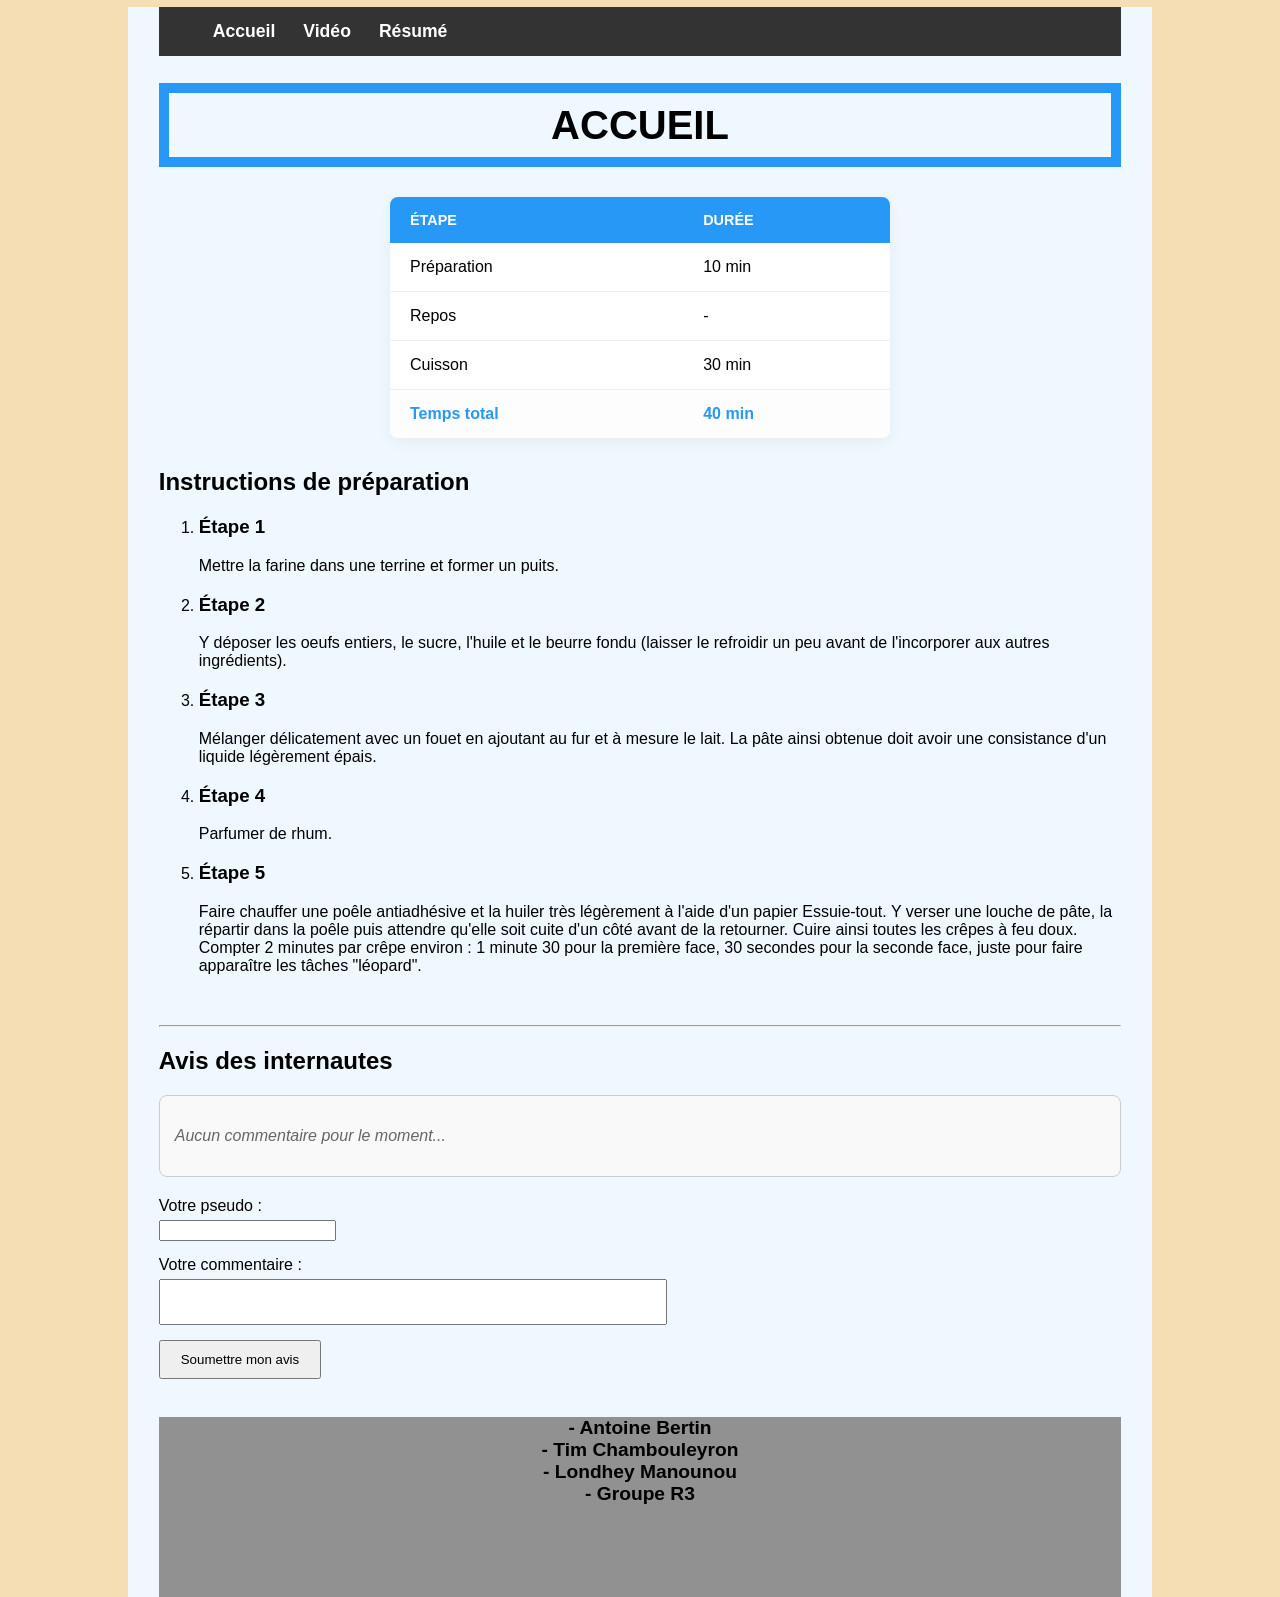
<file: index.html>
<!DOCTYPE html>
<html lang="fr">

	<head>
		<meta charset="UTF-8">
		<meta name="viewport" content="width=device-width, initial-scale=1.0">
		<link rel="stylesheet" href="style.css">
		<link rel="shortcut icon" href="maison.png" type="image/x-icon">
		<title> Accueil </title>
	</head>

	<body>
		<nav> 
			<ul>
				<li> <a href="index.html">Accueil</a> </li>
				<li> <a href="video.html">Vidéo</a> </li>
				<li> <a href="resume.html">Résumé</a> </li>
			</ul>
		</nav>
		
		<header>
			<h1> Accueil </h1>
		</header>

		<main>
			<table id="unTab">
				<thead>
					<tr>
						<th>Étape</th>
						<th>Durée</th>
					</tr>
				</thead>
				<tbody>
					<tr>
						<td> Préparation </td>
						<td> 10 min </td>
					</tr>
					<tr>
						<td> Repos </td>
						<td>-</td>
					</tr>
					<tr>
						<td> Cuisson </td>
						<td> 30 min </td>
					</tr>
					<tr>
						<td> <strong> Temps total </strong> </td>
						<td> <strong> 40 min </strong> </td>
					</tr>
				</tbody>
			</table>

			<section>
				<h2>Instructions de préparation</h2>
					<ol>
						<li>
							<h3>Étape 1</h3>
							<p>Mettre la farine dans une terrine et former un puits.</p>
						</li>
						<li>
							<h3>Étape 2</h3>
							<p>Y déposer les oeufs entiers, le sucre, l'huile et le beurre fondu (laisser le refroidir un peu avant de l'incorporer aux autres ingrédients).</p>
						</li>
						<li>
							<h3>Étape 3</h3>
							<p>Mélanger délicatement avec un fouet en ajoutant au fur et à mesure le lait. La pâte ainsi obtenue doit avoir une consistance d'un liquide légèrement épais.</p>
						</li>
						<li>
							<h3>Étape 4</h3>
							<p>Parfumer de rhum.</p>
						</li>
						<li>
							<h3>Étape 5</h3>
							<p>Faire chauffer une poêle antiadhésive et la huiler très légèrement à l'aide d'un papier Essuie-tout. Y verser une louche de pâte, la répartir dans la poêle puis attendre qu'elle soit cuite d'un côté avant de la retourner. Cuire ainsi toutes les crêpes à feu doux. Compter 2 minutes par crêpe environ : 1 minute 30 pour la première face, 30 secondes pour la seconde face, juste pour faire apparaître les tâches "léopard".</p>
						</li>
				</ol>
			</section>

			<section id="espace-commentaires" style="margin-top: 50px;">
				<hr>
				<h2>Avis des internautes</h2>

				<div id="zoneCommentaires" style="background: #f9f9f9; padding: 15px; border-radius: 8px; margin-bottom: 20px; border: 1px solid #ccc; font-family: sans-serif;">
					<p style="color: #666;"><em>Aucun commentaire pour le moment...</em></p>
				</div>

				<form id="monFormulaire">
					<div style="margin-bottom: 15px;">
						<label for="pseudo">Votre pseudo : </label>
						<br>
						<input type="text" id="pseudo" name="unpseudo" required style="margin-top: 5px;"/>
					</div>
					<div style="margin-bottom: 15px;">
						<label for="comm">Votre commentaire : </label>
						<br>
						<input type="text" id="comm" name="uncomm" required style="width: 100%; max-width: 500px; height: 40px; margin-top: 5px;"/>
					</div>
					<div>
						<button type="submit" style="padding: 10px 20px; cursor: pointer;">Soumettre mon avis</button>
					</div>
				</form>
			</section>

		</main>

		<footer>
			<p>
				- Antoine Bertin<br>
				- Tim     Chambouleyron<br>
				- Londhey Manounou<br>
				- Groupe R3
			</p>
		</footer>

		<script>
			const form = document.getElementById('monFormulaire');
			const zone = document.getElementById('zoneCommentaires');

			form.addEventListener('submit', function(e) {
				e.preventDefault(); // Empêche la page de se recharger

				const pseudo = document.getElementById('pseudo').value;
				const message = document.getElementById('comm').value;

				// Création du bloc de texte pour le commentaire
				const nouveauCom = document.createElement('div');
				nouveauCom.style.borderBottom = "1px solid #ddd";
				nouveauCom.style.padding = "10px 0";
				nouveauCom.innerHTML = `<strong>${pseudo}</strong> : ${message}`;

				// Nettoyage du message "Aucun commentaire"
				const messageVide = zone.querySelector('em');
				if (messageVide) {
					zone.innerHTML = '';
				}

				// Ajout au site
				zone.appendChild(nouveauCom);

				// Réinitialisation du formulaire
				form.reset();
			});
		</script>
	</body>

</html>
</file>
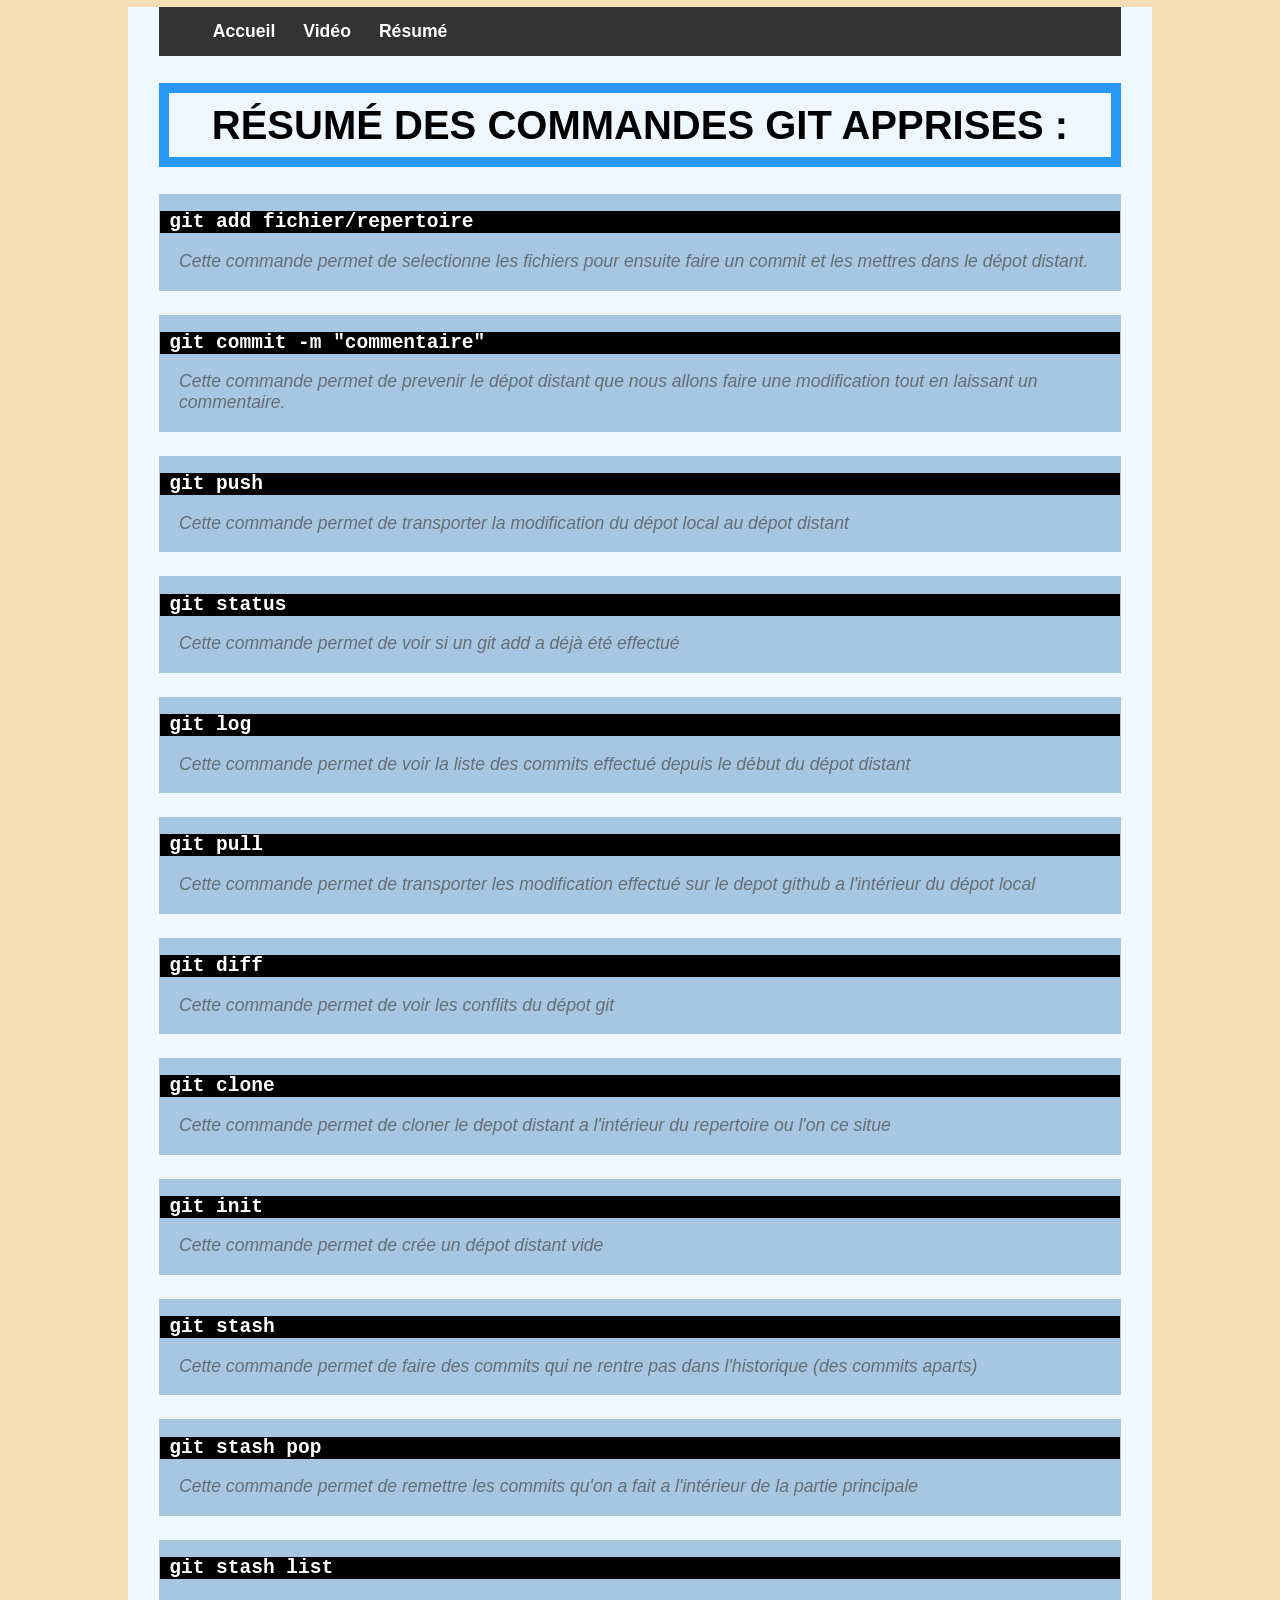
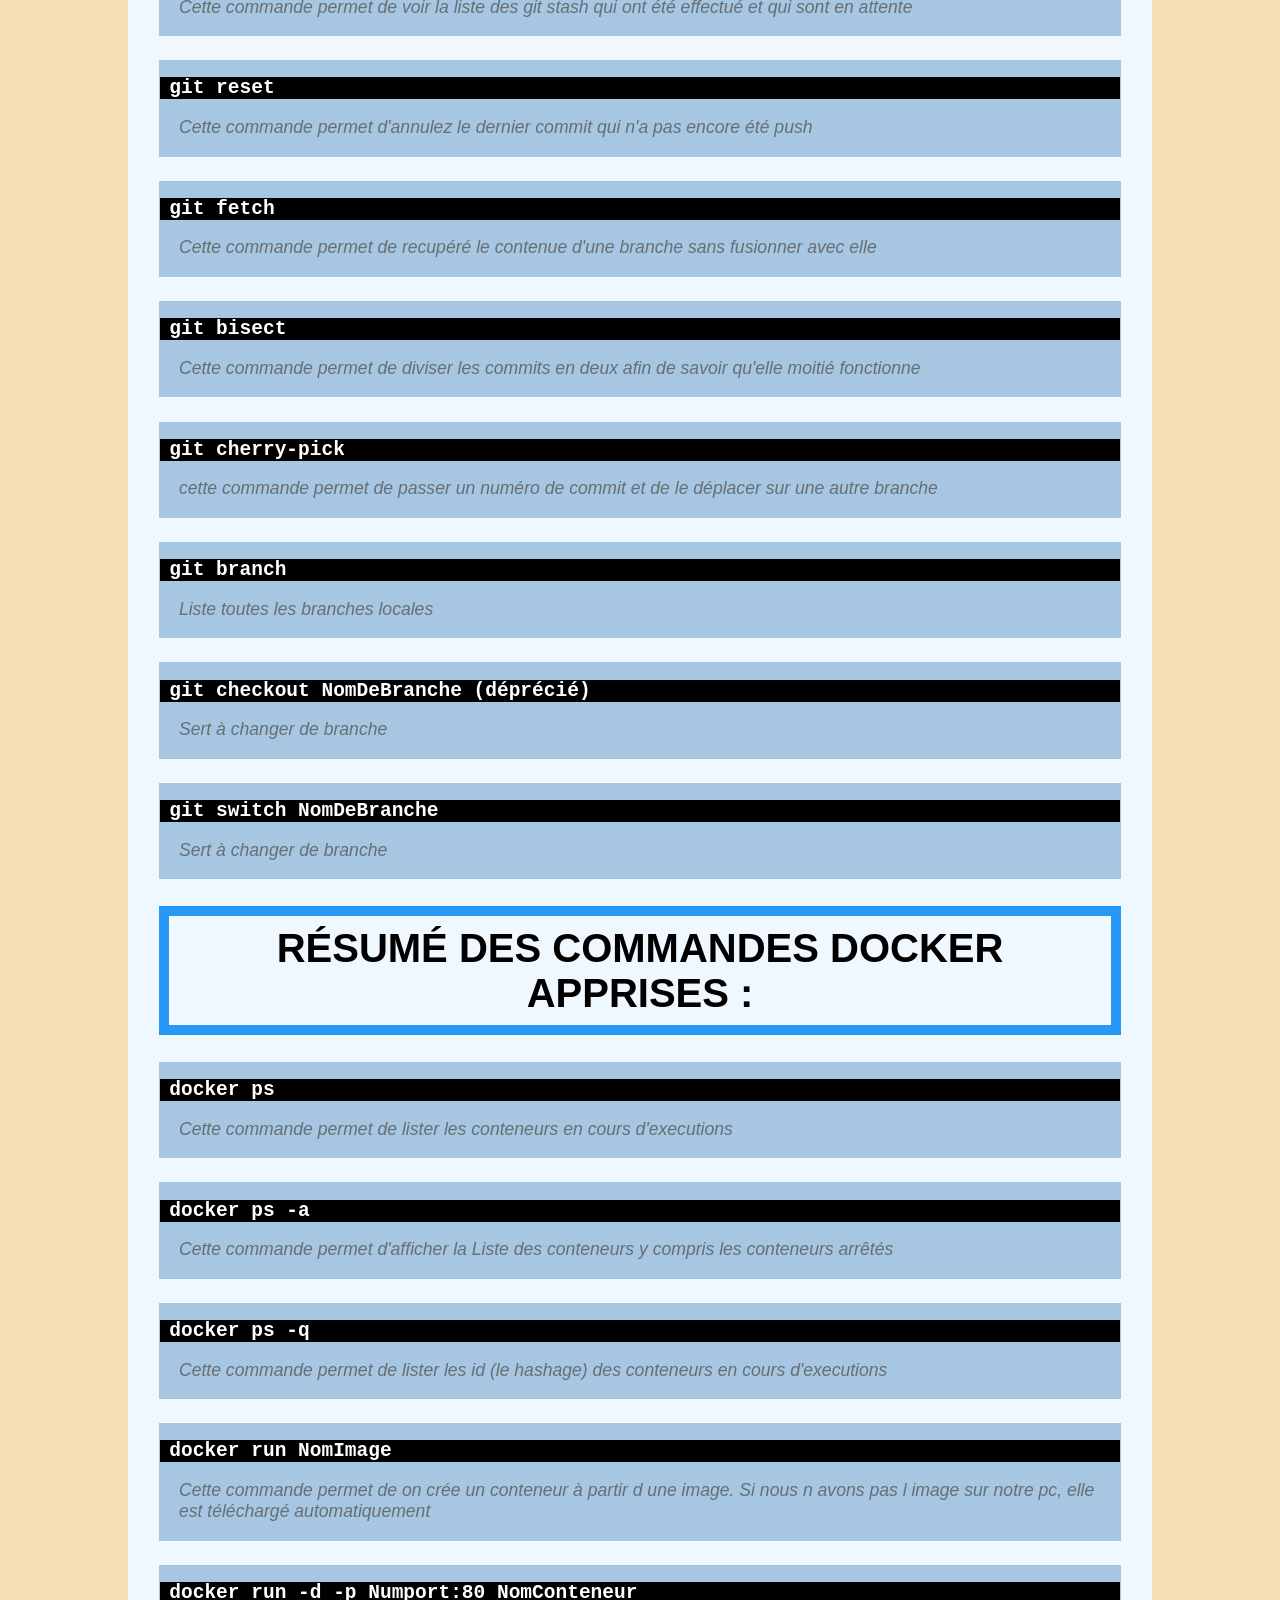
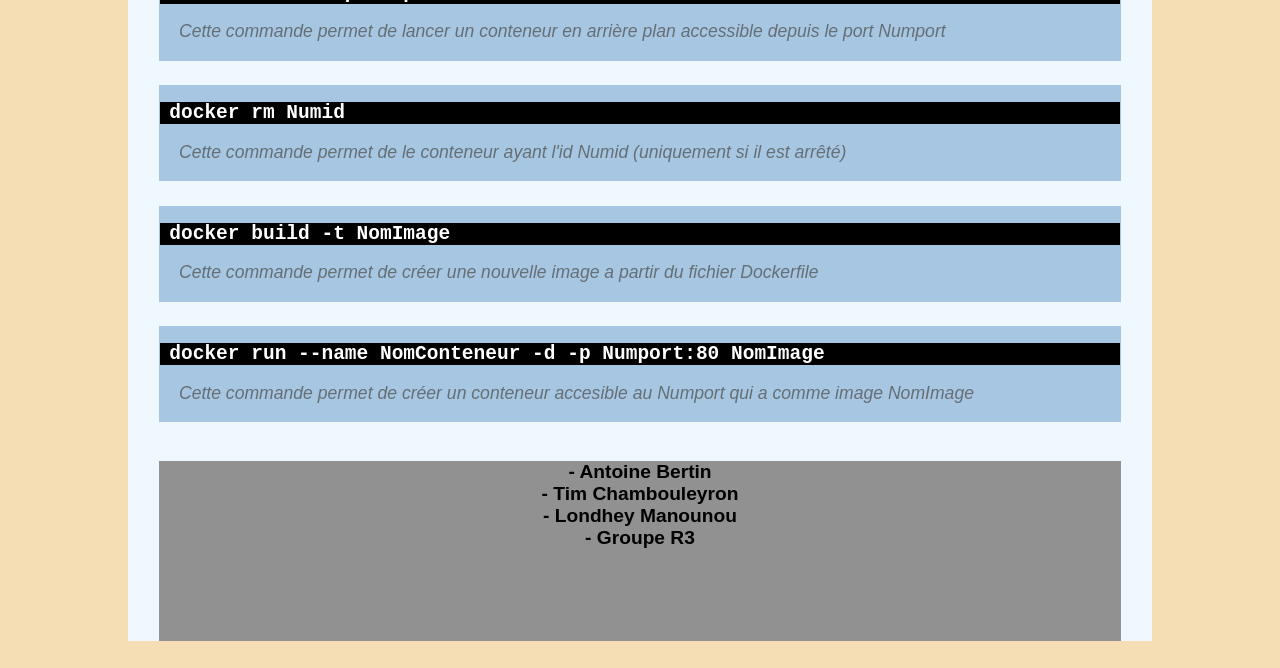
<file: resume.html>
<!DOCTYPE html>
<html lang="fr">

	<head>
		<meta charset="UTF-8">
		<meta name="viewport" content="width=device-width, initial-scale=1.0">
		<link rel="stylesheet" href="style.css">
		<link rel="shortcut icon" href="maison.png" type="image/x-icon">
		<title> Resumé </title>
	</head>

	<body>
		<nav> 
			<ul>
				<li> <a href="index.html">Accueil</a> </li>
				<li> <a href="video.html">Vidéo</a> </li>
				<li> <a href="resume.html">Résumé</a> </li>
			</ul>
		</nav>
		<main>
				<h1>Résumé des Commandes git apprises :</h1>
					<div class="commandes">
						<h2>git add fichier/repertoire</h2>
						<p>Cette commande permet de selectionne les fichiers pour ensuite faire un commit et les mettres dans le dépot distant.</p>
					</div>
						<div class="commandes">
							<h2>git commit -m "commentaire"</h2>
							<p>Cette commande permet de prevenir le dépot distant que nous allons faire une modification tout en laissant un commentaire.</p>
						</div>
						<div class="commandes">
							<h2>git push</h2>
							<p>Cette commande permet de transporter la modification du dépot local au dépot distant</p>
						</div>
						<div class="commandes">
							<h2>git status</h2>
							<p>Cette commande permet de voir si un git add a déjà été effectué</p>
						</div>
						<div class="commandes">
							<h2>git log</h2>
							<p>Cette commande permet de voir la liste des commits effectué depuis le début du dépot distant</p>
						</div>
						<div class="commandes">
							<h2>git pull</h2>
							<p>Cette commande permet de transporter les modification effectué sur le depot github a l'intérieur du dépot local</p>
						</div>
						<div class="commandes">
							<h2>git diff</h2>
							<p>Cette commande permet de voir les conflits du dépot git</p>
						</div>
						<div class="commandes">
							<h2>git clone</h2>
							<p>Cette commande permet de cloner le depot distant a l'intérieur du repertoire ou l'on ce situe</p>
						</div>
						<div class="commandes">
							<h2>git init</h2>
							<p>Cette commande permet de crée un dépot distant vide</p>
						</div>
						<div class="commandes">
							<h2>git stash</h2>
							<p>Cette commande permet de faire des commits qui ne rentre pas dans l'historique (des commits aparts)</p>
						</div>
						<div class="commandes">
							<h2>git stash pop</h2>
							<p>Cette commande permet de remettre les commits qu'on a fait a l'intérieur de la partie principale</p>
						</div>
						<div class="commandes">
							<h2>git stash list</h2>
							<p>Cette commande permet de voir la liste des git stash qui ont été effectué et qui sont en attente</p>
						</div>
						<div class="commandes">
							<h2>git reset</h2>
							<p>Cette commande permet d'annulez le dernier commit qui n'a pas encore été push</p>
						</div>
						<div class="commandes">
							<h2>git fetch</h2>
							<p>Cette commande permet de recupéré le contenue d'une branche sans fusionner avec elle</p>
						</div>
						<div class="commandes">
							<h2>git bisect</h2>
							<p>Cette commande permet de diviser les commits en deux afin de savoir qu'elle moitié fonctionne</p>
						</div>
						<div class="commandes">
							<h2>git cherry-pick</h2>
							<p>cette commande permet de passer un numéro de commit et de le déplacer sur une autre branche</p>
						</div>
						<div class="commandes">
							<h2>git branch</h2>
							<p>Liste toutes les branches locales</p>
						</div>
						<div class="commandes">
							<h2>git checkout NomDeBranche (déprécié)</h2>
							<p>Sert à changer de branche</p>
						</div>
						<div class="commandes">
							<h2>git switch NomDeBranche</h2>
							<p>Sert à changer de branche</p>
						</div>
				<h1>Résumé des commandes docker apprises :</h1>
						<div class="commandes">
							<h2>docker ps</h2>
							<p>Cette commande permet de lister les conteneurs en cours d'executions</p>
						</div>
						<div class="commandes">
							<h2>docker ps -a</h2>
							<p>Cette commande permet d'afficher la Liste des conteneurs y compris les conteneurs arrêtés</p>
						</div>
						<div class="commandes">
							<h2>docker ps -q</h2>
							<p>Cette commande permet de lister les id (le hashage) des conteneurs en cours d'executions</p>
						</div>
						<div class="commandes">
							<h2>docker run NomImage</h2>
							<p>Cette commande permet de on crée un conteneur à partir d une image. Si nous n avons pas l image sur notre pc, elle est téléchargé automatiquement</p>
						</div>
						<div class="commandes">
							<h2>docker run -d -p Numport:80 NomConteneur</h2>
							<p>Cette commande permet de lancer un conteneur en arrière plan accessible depuis le port Numport</p>
						</div>
						<div class="commandes">
							<h2>docker rm Numid</h2>
							<p>Cette commande permet de le conteneur ayant l'id Numid (uniquement si il est arrêté)</p>
						</div>
						<div class="commandes">
							<h2>docker build -t NomImage</h2>
							<p>Cette commande permet de créer une nouvelle image a partir du fichier Dockerfile</p>
						</div>
						<div class="commandes">
							<h2>docker run --name NomConteneur -d -p Numport:80 NomImage</h2>
							<p>Cette commande permet de créer un conteneur accesible au Numport qui a comme image NomImage</p>
						</div>
			</main>

		<footer>
			<p>
				- Antoine Bertin<br>
				- Tim     Chambouleyron<br>
				- Londhey Manounou<br>
				- Groupe R3
			</p>
			
		</footer>
	</body>

</html>
</file>
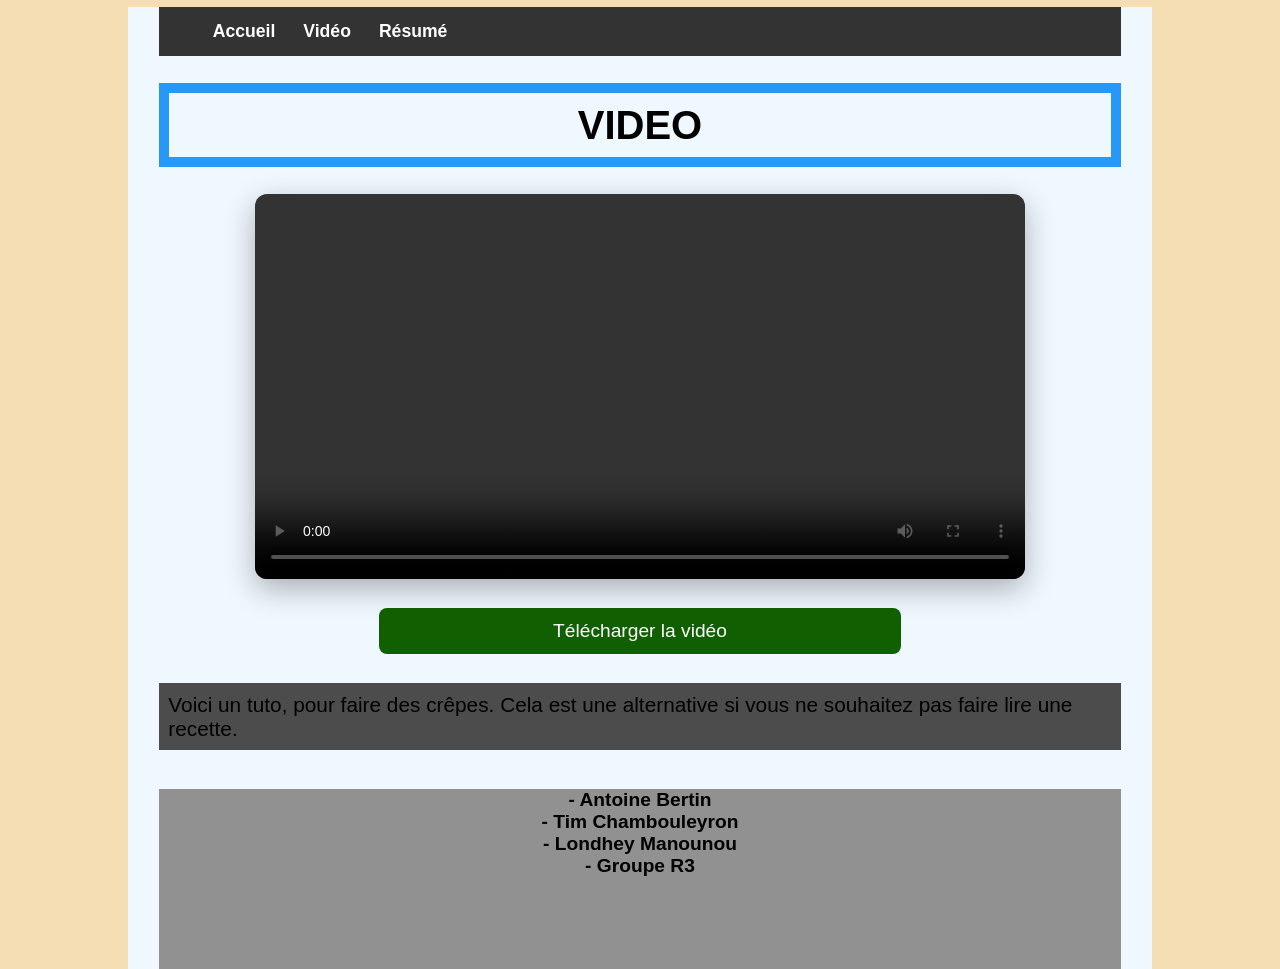
<file: video.html>
<!DOCTYPE html>
<html lang="fr">

	<head>
		<meta charset="UTF-8">
		<meta name="viewport" content="width=device-width, initial-scale=1.0">
		<link rel="stylesheet" href="style.css">
		<link rel="shortcut icon" href="maison.png" type="image/x-icon">
		<title> Vidéo </title>
	</head>

	<body>
		<nav> 
			<ul>
				<li> <a href="index.html">Accueil</a> </li>
				<li> <a href="video.html">Vidéo</a> </li>
				<li> <a href="resume.html">Résumé</a> </li>
			</ul>
		</nav>
		
		<header>
			<h1> Video </h1>
		</header>

		<main>
			<video controls>
			<source src="video.mp4" type="video/mp4">
			Votre navigateur ne supporte pas la vidéo.
			</video>

			<a class="bouton-telechargement" href="video.mp4" download="recette-crepes.mp4">Télécharger la vidéo</a>

			<p class="paragraphe-video"> Voici un tuto, pour faire des crêpes. Cela est une alternative si vous ne souhaitez pas faire lire une recette. </p>
		</main>

		<footer>
			<p>
				- Antoine Bertin<br>
				- Tim     Chambouleyron<br>
				- Londhey Manounou<br>
				- Groupe R3
			</p>
		</footer>
	</body>

</html>
</file>
<file: style.css>
/* Préliminaire */

html {
	background-color: wheat;
	padding-right: 10%;
	padding-left: 10%;
	font-family: arial, sans-serif;
}

body {
	background-color: aliceblue;
	margin: 0%;
	padding-left: 3%;
	padding-right: 3%;
	min-height: 100vh;
	margin-top: -1%;
}

/*--barre de navigation--*/

nav {
	background-color: #333;
	font-size: 110%;
	font-weight: bold;                /* Police en gras, pour la barre de navigation */
	margin: 0%;
}

nav ul {
	display: flex;
	list-style: none;
}

nav a {
	color: white;
	padding: 14px;
	text-decoration: none;
	display: block;
}

nav a:hover {
	background-color: rgba(255, 255, 255, 0.2);
	color: #87abf8;
	text-decoration: underline;
	text-decoration-color: #87abf8;
	text-decoration-thickness: 3px;
}

/* Header */

h1 {
	font-size: 250%;
	padding: 1%;
	text-align: center;
	border-width: 10px;
	border-style: solid;
	border-color: #2798F5;
	text-transform: uppercase;
}

/* Main */

section > resume_h2 {
	padding: 1%;
	text-align: left;
	background-color:rgb(0, 255, 191);
}

main > video {
	width: 80%;
	border-radius: 12px;
	box-shadow: 0 10px 30px rgba(0,0,0,0.3);
	display: block;
	margin: 0 auto;
	margin-bottom: 3%;
}

.bouton-telechargement {
	display: block;
	width: 50%;
	margin: 0 auto 3% auto;
	padding: 12px 20px;
	background-color: #105f00;
	color: white;
	text-decoration: none;
	border-radius: 8px;
	font-size: 120%;
	text-align:center;
}

.bouton-telechargement:hover {
	background-color: #147600;
}

main > .paragraphe-video {
	font-size: 130%;
	padding: 1%;
	background-color: #4c4c4c;
}

/* Footer */

footer {
	margin-top: 4%;
	min-height: 20vh;
	background-color: rgb(146, 145, 145);
}
footer > p
{
	font-size: 120%;
	text-align:center;
	font-weight: bold;
}

/* script */

#unTab {
    width: 100%;
    max-width: 500px;
    margin: 30px auto;
    border-collapse: collapse;
    background-color: white;
    box-shadow: 0 4px 15px rgba(0,0,0,0.05);
    border-radius: 8px;
    overflow: hidden;
}

#unTab thead {
    background-color: #2798F5;
    color: white;
    text-transform: uppercase;
    font-size: 0.9rem;
}

#unTab th, #unTab td {
    padding: 15px 20px;
    text-align: left;
}

#unTab tbody tr {
    border-bottom: 1px solid #eee;
}

#unTab tbody tr:last-child {
    border-bottom: none;
    background-color: #fdfdfd;
    color: #2798F5;
    font-weight: bold;
}

caption {
  caption-side: bottom;
  padding: 10px;
  font-weight: bold;
}

/*Résumé*/

.commandes {
	background-color: #a6c6e1;
	padding: 1px;
	margin-bottom: 2.5%;
}

.commandes > h2 {
	font-size: 150%;
	padding-left: 1%;
	font-family: monospace;
	color: white;
	background-color: black;
}

.commandes > p {
	font-size: 110%;
	padding-left: 2%;
	font-style: italic;
	color: #666f75;
}
</file>
